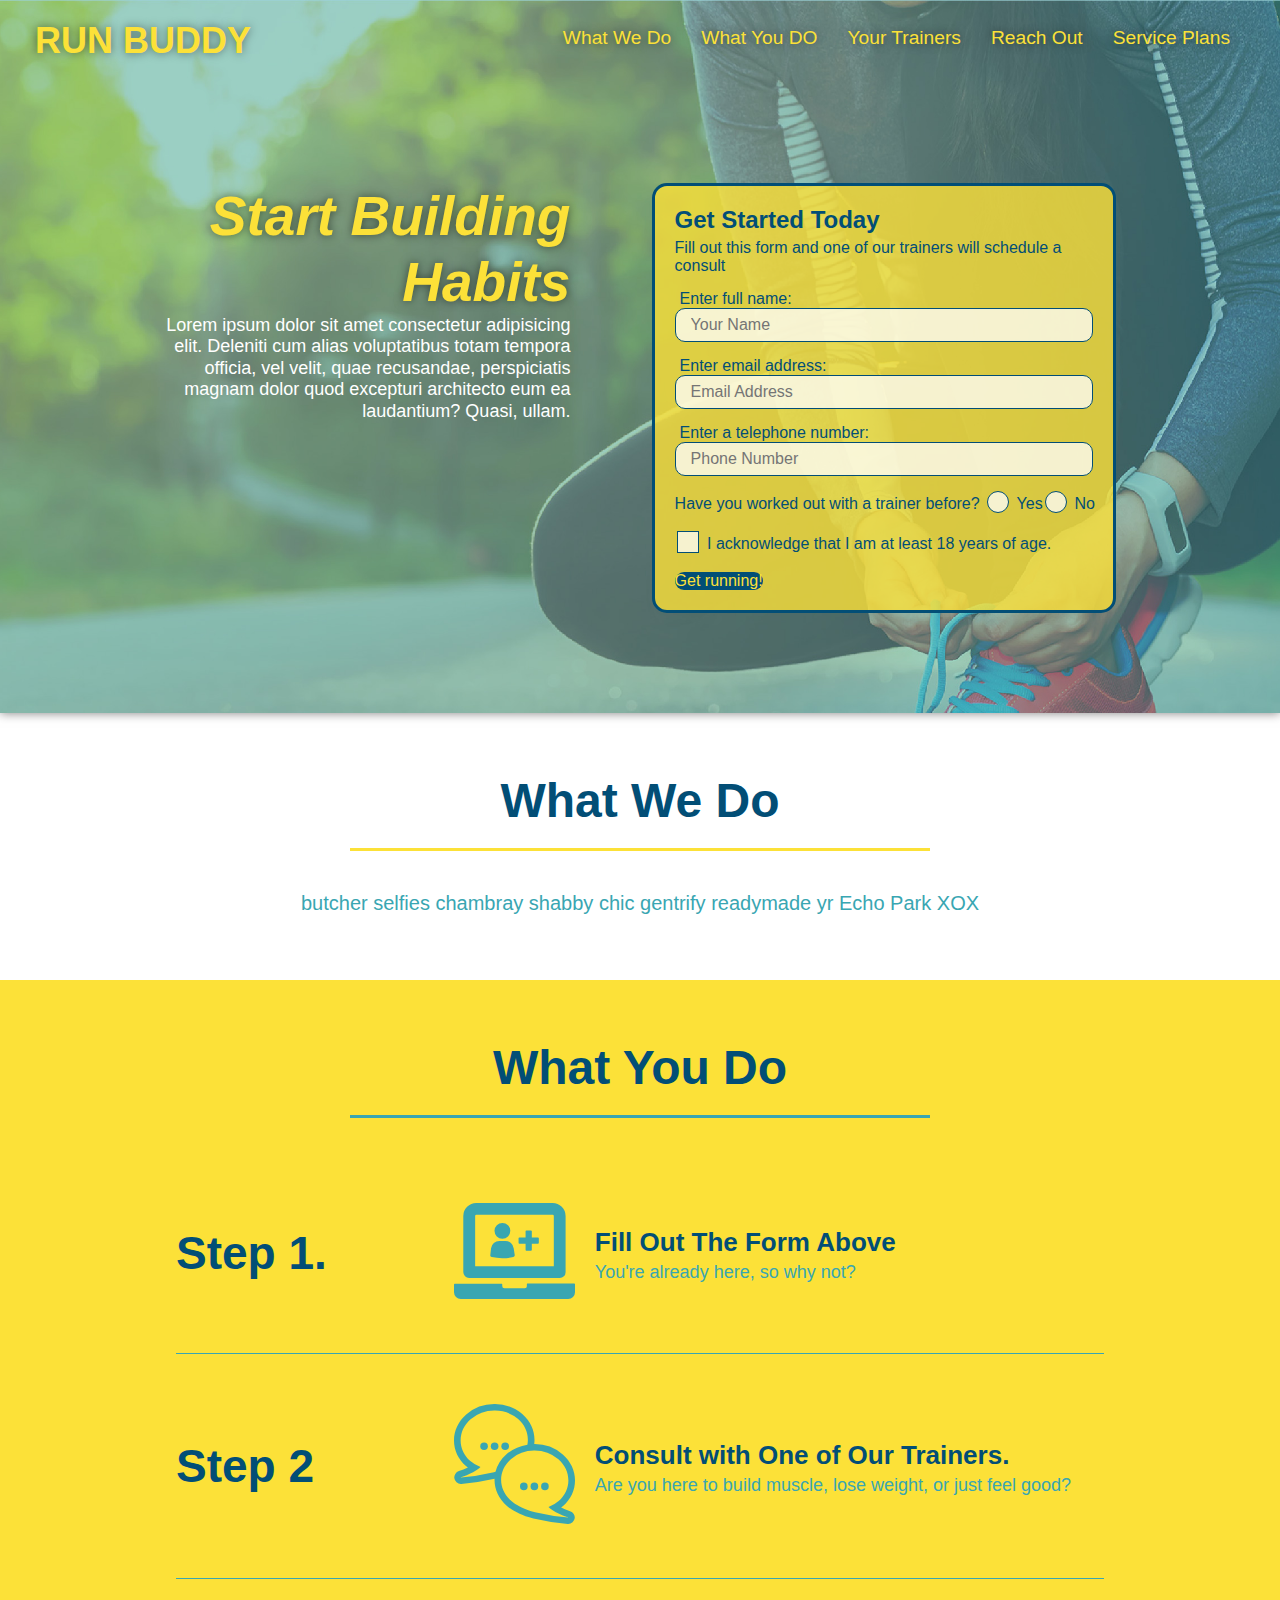
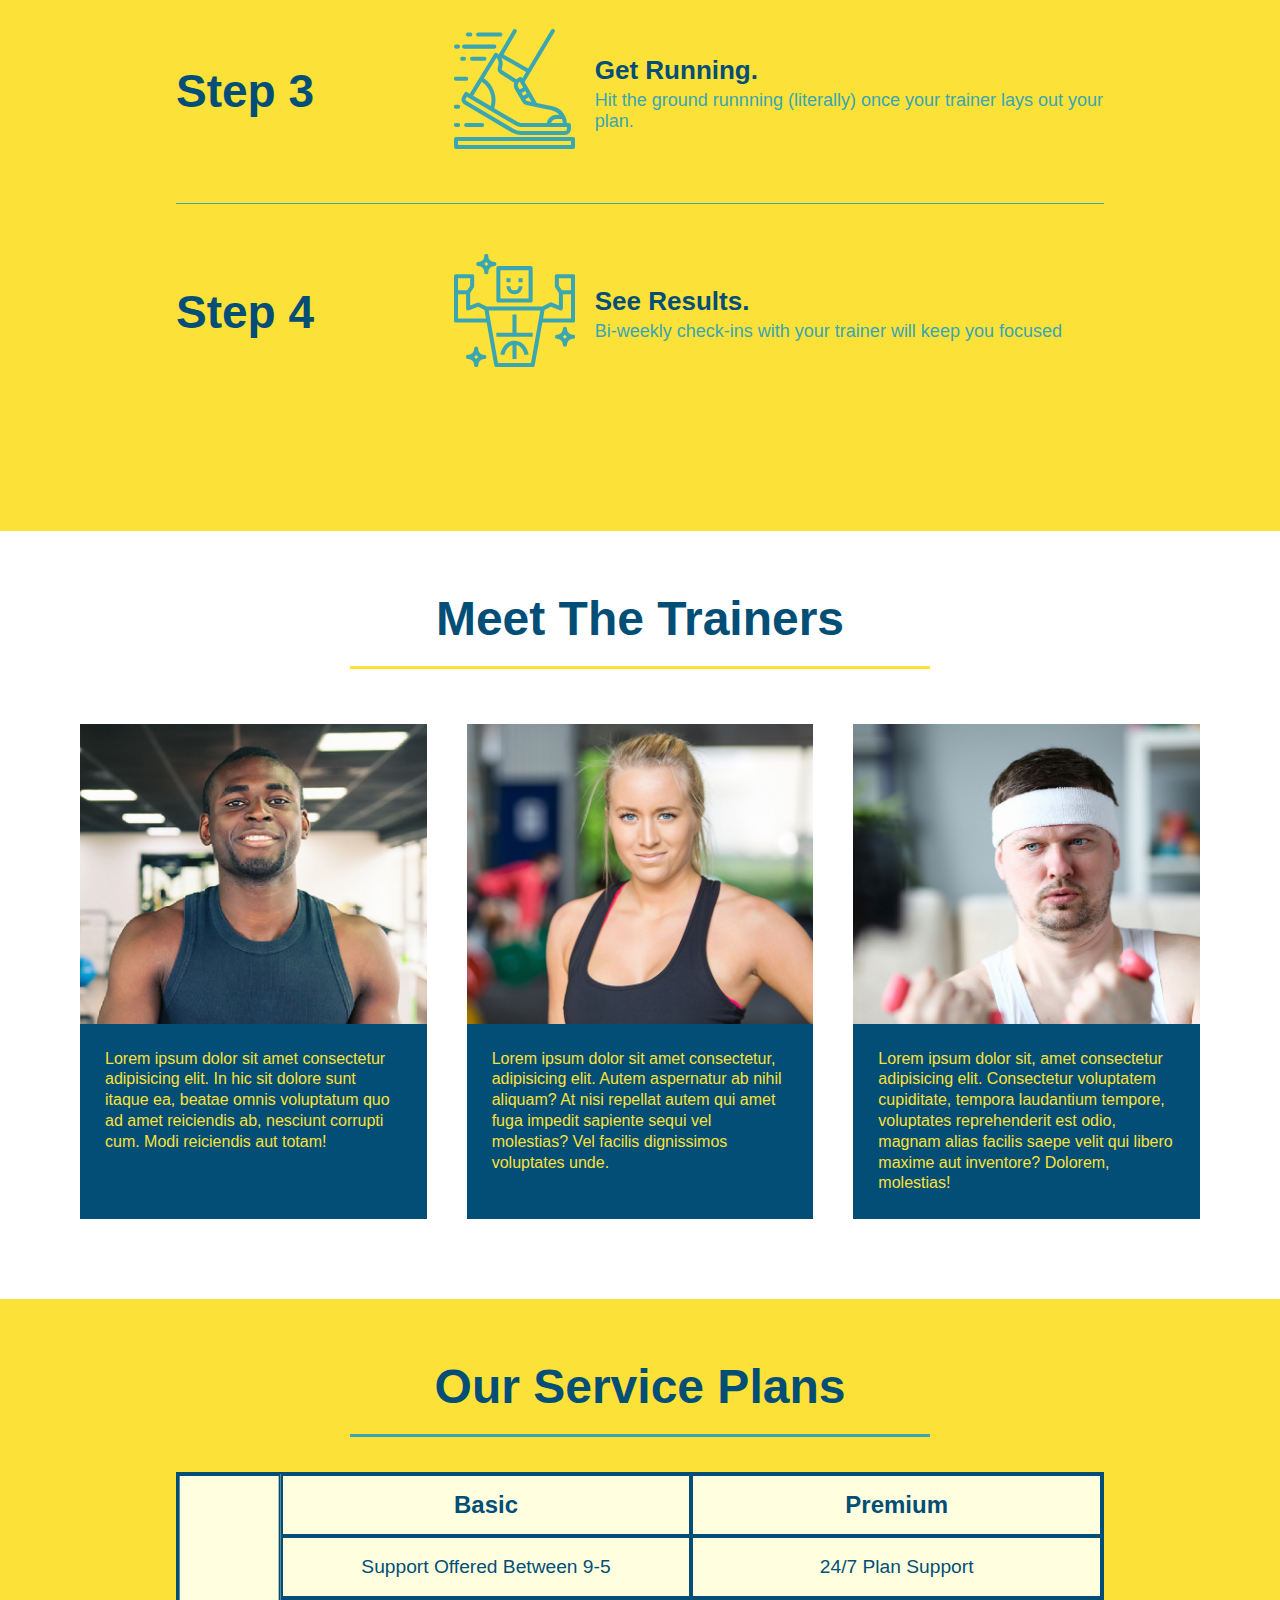
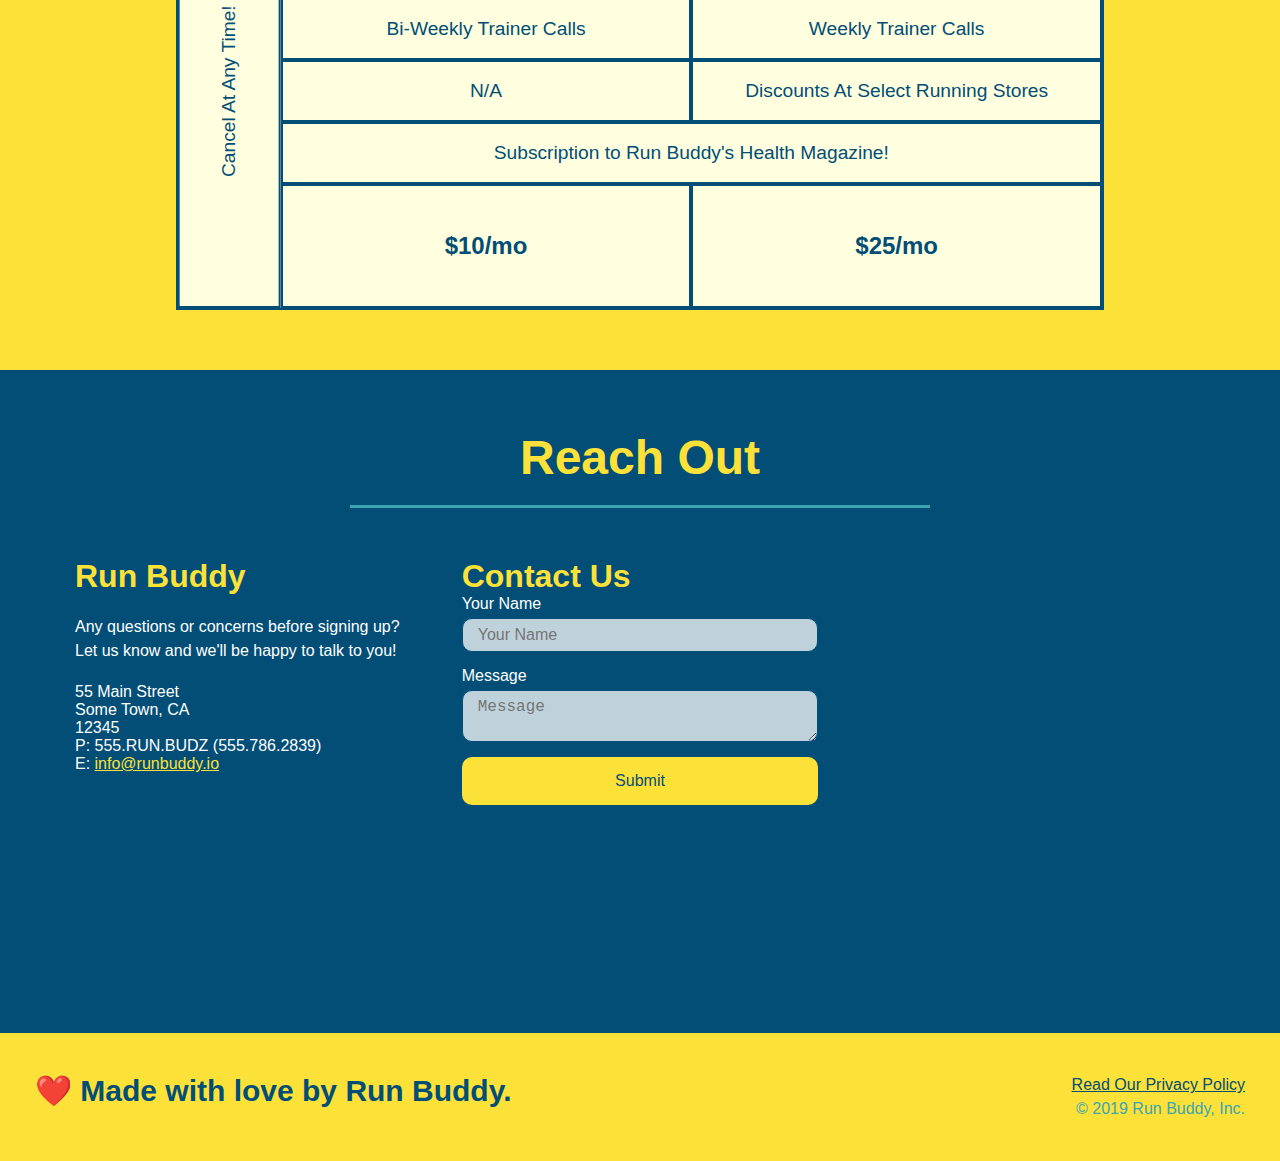
<file: index.html>
<!DOCTYPE html>
<html lang="en">
  <head>

    <meta name="viewport" content="width=device-width, initial-scale=1.0" />
    
    <link rel="stylesheet" href="./assets/css/style.css"/>
    
    <meta charset="UTF-8" />
    
    <title>Run Buddy</title>
  
  </head>
  
  <body>

<!--navigation-->

<header>
    
  <h1>
     
    <a href="./index.html">RUN BUDDY</a>
    
  </h1>

<nav>

<!--Unordered list element-->
  <ul>
  
    <!--List item element-->
  
  <li>
    <!--Anchor element-->
    <a href="#what-we-do">What We Do</a>
  </li>
  
  <li>
    <a href="#what-you-do">What You DO</a>
  </li>

  <li>
    <a href="#your-trainers">Your Trainers</a>
  </li>

  <li>
    <a href="#reach-out">Reach Out</a>
  </li>

  <li>
    <a href="#service-plans">Service Plans</a>
  </li>

  </ul>
  
</nav>

</header>

<!--hero/jumbotron-->
<section class="hero">

  <div class="hero-cta">
    <h2>Start Building Habits</h2>
    <p>
      Lorem ipsum dolor sit amet consectetur adipisicing elit. Deleniti cum alias voluptatibus totam tempora officia, vel velit, quae recusandae, perspiciatis magnam dolor quod excepturi architecto eum ea laudantium? Quasi, ullam.
    </p>
  </div>

    <div class="hero-form">
      <h3>Get Started Today</h3>
      <p>Fill out this form and one of our trainers will schedule a consult</p>
    
      <!--Add form element-->
    <form>
      <label for="name">Enter full name:</label>
      <input type="text" placeholder="Your Name" name="name" id="name" class="form-input">
      <label for="email">Enter email address:</label>
      <input type="email" placeholder="Email Address" name="email" id="email" class="form-input">
      <label for="phone">Enter a telephone number:</label>
      <input type="tel" placeholder="Phone Number" name="phone" id="phone" class="form-input">
      
   <p>
     Have you worked out with a trainer before?
     <span class="radio-wrapper">
      <input type="radio" name="trainer-confirm" id="trainer-yes" />
      <label for="trainer-yes">Yes</label>
    </span>
    <span class="radio-wrapper">
      <input type="radio" name="trainer-confirm" id="trainer-no" />
      <label for="trainer-no">No</label>
    </span>
  </p>
  <p>
    <span class="checkbox-wrapper">
      <input type="checkbox" name="age-confirm" id="checkbox" />
      <label for="checkbox">I acknowledge that I am at least 18 years of age.</label>
    </span>
   </p>

      <button type="submit">
        Get running!
      </button>
    </form>
    </div>
</section>
<!--end hero-->


<!--"what we do" section-->
<section id="what-we-do" class="intro">
  <div class="flex-row">
  <h2 class="section-title primary-border">What We Do</h2>
  </div>
  <div class="flex-row">
  <p>
    butcher selfies chambray shabby chic gentrify readymade yr Echo Park XOX
  </p>
  </div>
</section>

<!--"what you do" section-->
<section id="what-you-do" class= "steps">
  <div class="flex-row">
  <h2 class="section-title secondary-border">What You Do</h2>
  </div>
  
  <div class="step">
    <h3>Step 1.</h3>
    <div class="step-info">
      <div class="step-img">
        <img src="./assets/images/step-1.svg" alt="" />
      </div>
      <div class="step-text">
        <h4>Fill Out The Form Above</h4>
        <p>You're already here, so why not?</p>
      </div>
    </div>
  </div>

  <div class="step">
    <h3>Step 2</h3>
    <div class="step-info">
      <div class="step-img"> 
        <img src="./assets/images/step-2.svg" alt=""/>
      </div>
      <div class="step-text">
        <h4>Consult with One of Our Trainers.</h4>
        <p>Are you here to build muscle, lose weight, or just feel good?</p>
      </div>
    </div>
  </div>

  <div class="step">
    <h3>Step 3</h3>
    <div class="step-info">
      <div class="step-img">
        <img src="./assets/images/step-3.svg" alt=""/>
      </div>
      <div class="step-text">
        <h4>Get Running.</h4>
        <p>Hit the ground runnning (literally) once your trainer lays out your plan.</p>
      </div>
    </div>
  </div>

  <div class="step">
    <h3>Step 4</h3>
    <div class="step-info">
      <div class="step-img">
        <img src="./assets/images/step-4.svg" alt="" />
      </div>
      <div class="step-text">
        <h4>See Results.</h4>
        <p>Bi-weekly check-ins with your trainer will keep you focused</p>
      </div>
    </div>
  </div>
</section>

<!--"meet the trainers" section-->
<section id="your-trainers">
  <div class="flex-row">
  <h2 class="section-title primary-border">
    Meet The Trainers</h2>
  </div>  

<div class="trainers">
<article class="trainer">
    <div class="trainer-img trainer-1">
      <div>
        <h3>Arron Stephens</h3>
        <h4>Speed / Strength</h4>
      </div>
    </div>
    <div class="trainer-bio">
      <h3 class="trainer-name">Arron Stephens</h3>
      <h4 class="trainer-role">Speed/Strength</h4>
      <p>
        Lorem ipsum dolor sit amet consectetur adipisicing elit. In hic sit dolore sunt itaque ea, beatae omnis voluptatum quo ad amet reiciendis ab, nesciunt corrupti cum. Modi reiciendis aut totam!
      </p>
    </div>
  </article>

<!--second trainer bio-->
<article class="trainer">
    <div class="trainer-img trainer-2">
      <div>
        <h3>Joanna Gill</h3>
        <h4>Endurance</h4>
      </div>
    </div>
    <div class="trainer-bio">
      <h3 class="trainer-name">Joanna Gill</h3>
      <h4 class="trainer-role">Endurance</h4>
     <p>
      Lorem ipsum dolor sit amet consectetur, adipisicing elit. Autem aspernatur ab nihil aliquam? At nisi repellat autem qui amet fuga impedit sapiente sequi vel molestias? Vel facilis dignissimos voluptates unde.
     </p>
    </div> 
  </article>

<article class="trainer">
    <div class="trainer-img trainer-3">
      <div>
        <h3>Harry "The Headband" Smith</h3>
        <h4>Strength</h4>
      </div>
    </div>
  <div class="trainer-bio">
    <h3 class="trainer-name">Harry "The Headband" Smith</h3>
    <h4 class="trainer-role">Strength</h4>
   <p>
    Lorem ipsum dolor sit, amet consectetur adipisicing elit. Consectetur voluptatem cupiditate, tempora laudantium tempore, voluptates reprehenderit est odio, magnam alias facilis saepe velit qui libero maxime aut inventore? Dolorem, molestias!
   </p>
  </div>
</article>
</div>

</section>

<section id="service-plans" class="services">

<h2 class="section-title secondary-border">
  Our Service Plans
</h2>

<div class="service-grid-wrapper">
    
  <div class="service-grid-container">

    <!--Headers-->
    <div class="service-grid-item grid-head basic">
      Basic
    </div>

    <div class="service-grid-item grid-head premium">
      Premium
    </div>

    <div class="service-grid-item basic">
      Support Offered Between 9-5
    </div>

    <div class="service-grid-item premium">
      24/7 Plan Support
    </div>

    <div class="service-grid-item basic">
      Bi-Weekly Trainer Calls
    </div>

    <div class="service-grid-item premium">
      Weekly Trainer Calls
    </div>

    <div class="service-grid-item basic">
      N/A
    </div>

    <div class="service-grid-item premium">
      Discounts At Select Running Stores
    </div>

    <div class="service-grid-item both">
      Subscription to Run Buddy's Health Magazine!
    </div>

    <div class="service-grid-item grid-price basic">
      $10/mo
    </div>

    <div class="service-grid-item grid-price premium">
      $25/mo
    </div>

    <div class="service-grid-item cancel">
      Cancel At Any Time!
    </div>

  </div> <!-- div service-grid-container -->
</div> <!-- div service-grid-wrapper -->

</section>

<!--"reach out" section-->
<section id="reach-out" class="contact">
  <div class="flex-row">
  <h2 class="section-title secondary-border">Reach Out</h2>
  </div>
  
<div class="contact-info">
    <div>
      <h3>Run Buddy</h3>
      <p>
        Any questions or concerns before signing up?
        <br/>
        Let us know and we'll be happy to talk to you!
      </p>
      
      <adress>
        55 Main Street<br/>
        Some Town, CA<br/>
        12345<br/>
        P: 555.RUN.BUDZ (555.786.2839)<br/>
        E: <a href="mailto:info@runbuddy.io">info@runbuddy.io</a>
      
      </adress>
    
    </div>

    <div class="contact-form">
      <h3>Contact Us</h3>
      <form>
        <label for="contact-name">Your Name</label>
        <input type="text" id="contact-name" placeholder="Your Name"

        <label for="contact-message">Message</label>
        <textarea id="contact-message" placeholder="Message"></textarea>

        <button type="submit">Submit</button>
      </form>
    </div>

   
    <iframe src="https://www.google.com/maps/embed?pb=!1m18!1m12!1m3!1d3042.2863650415197!2d-75.94435078474561!3d40.31380167937722!2m3!1f0!2f0!3f0!3m2!1i1024!2i768!4f13.1!3m3!1m2!1s0x89c670e3df9feb0d%3A0x65d1ab85890e582!2s947%20Fern%20Ave%2C%20Reading%2C%20PA%2019607!5e0!3m2!1sen!2sus!4v1603133258221!5m2!1sen!2sus" 
    width="400" 
    height="400" 
    frameborder="0" 
    style="border:0;" 
    allowfullscreen
    >
    </iframe>

</div>

  </section>

<!--footer-->
<footer>

  <h2>❤️ Made with love by Run Buddy.</h2>

  <div>
    <a href="./privacy-policy.html#privacy-policy"> Read Our Privacy Policy</a><br />
    &copy; 2019 Run Buddy, Inc.
  </div>

</footer>

  </body>
</html>
</file>
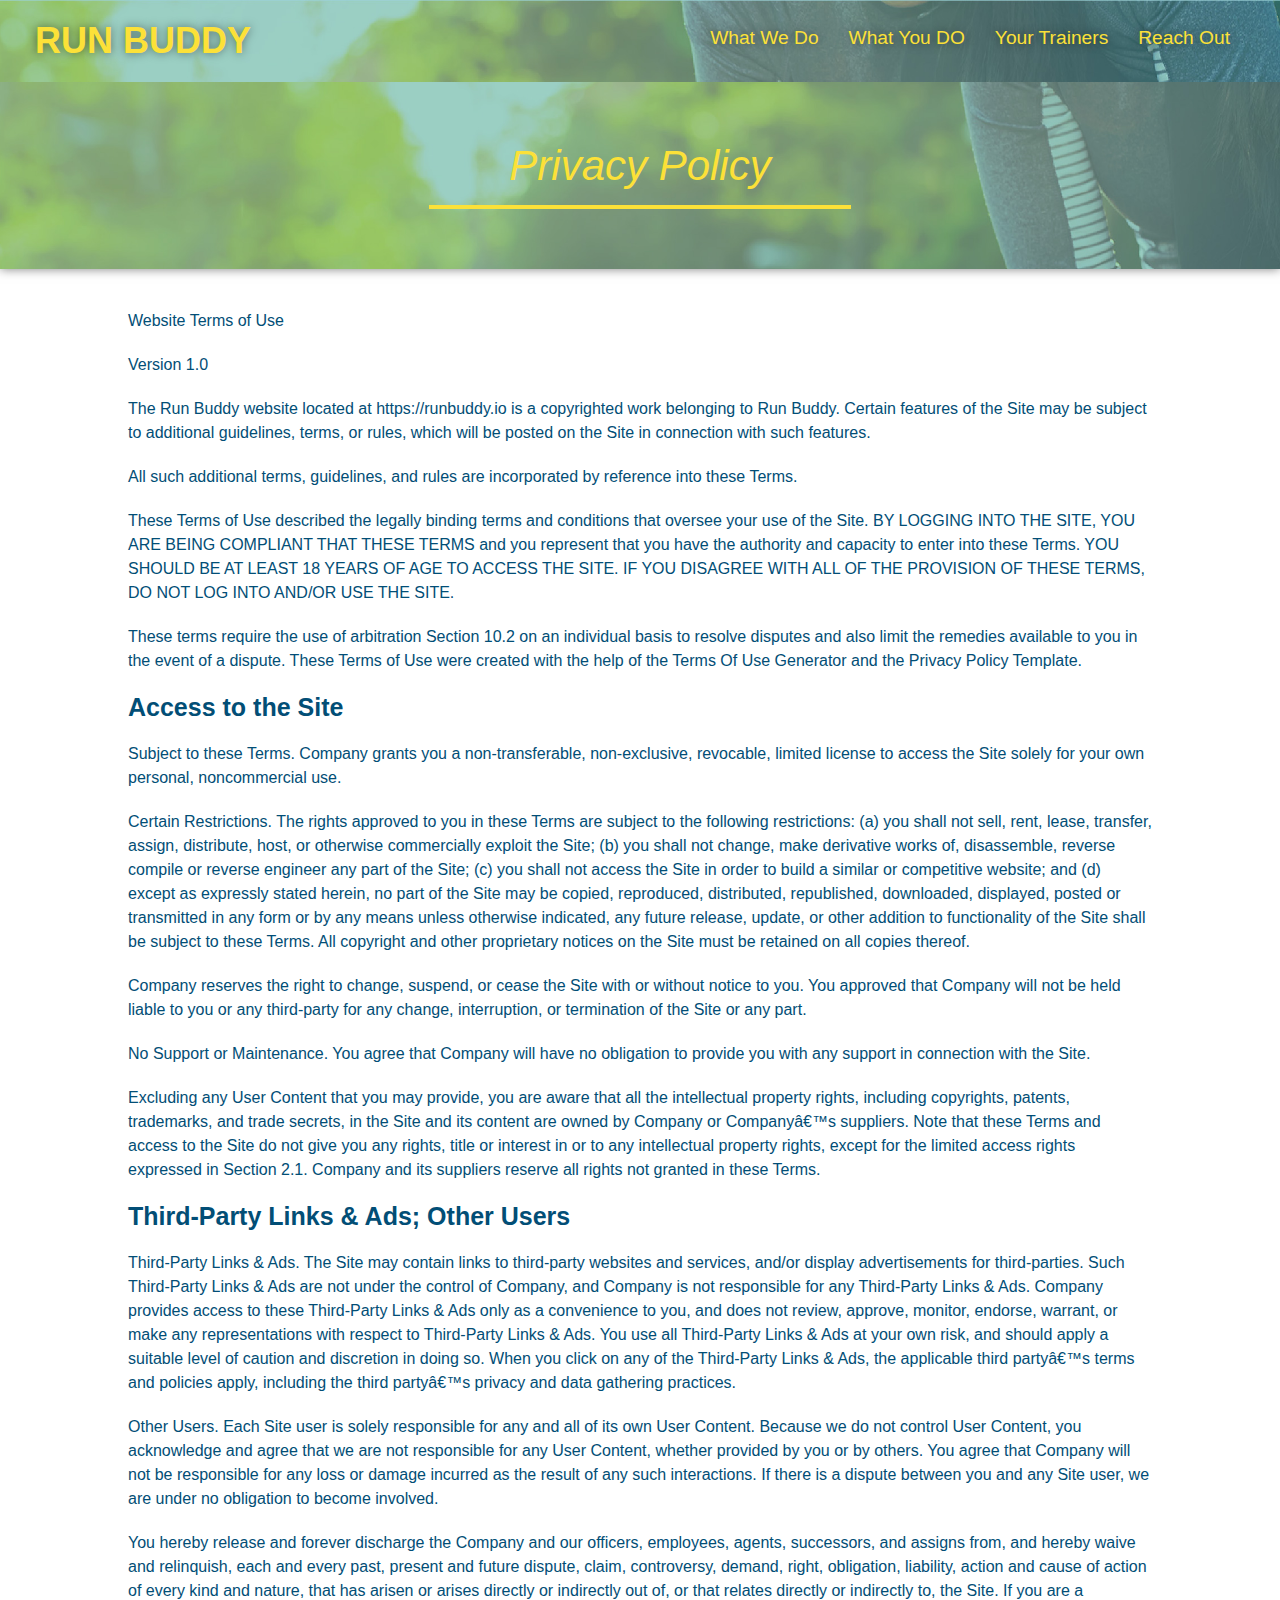
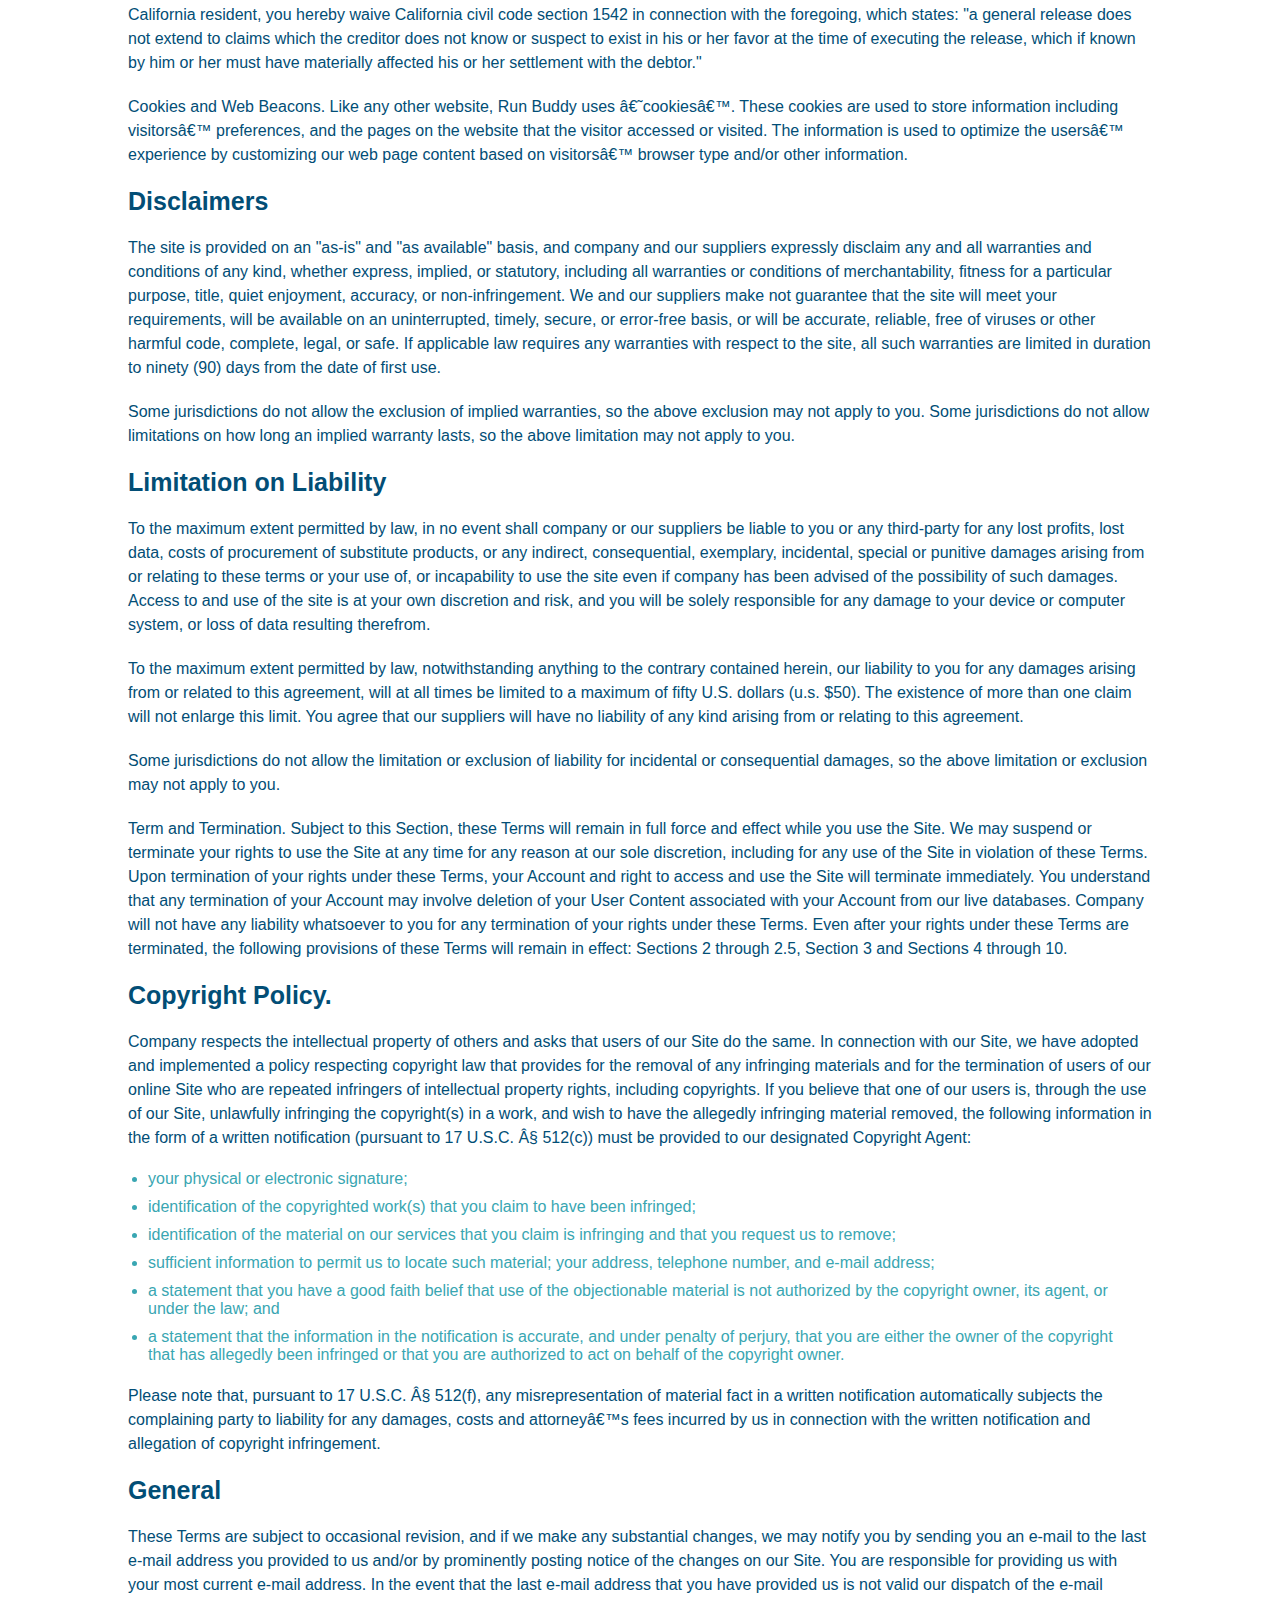
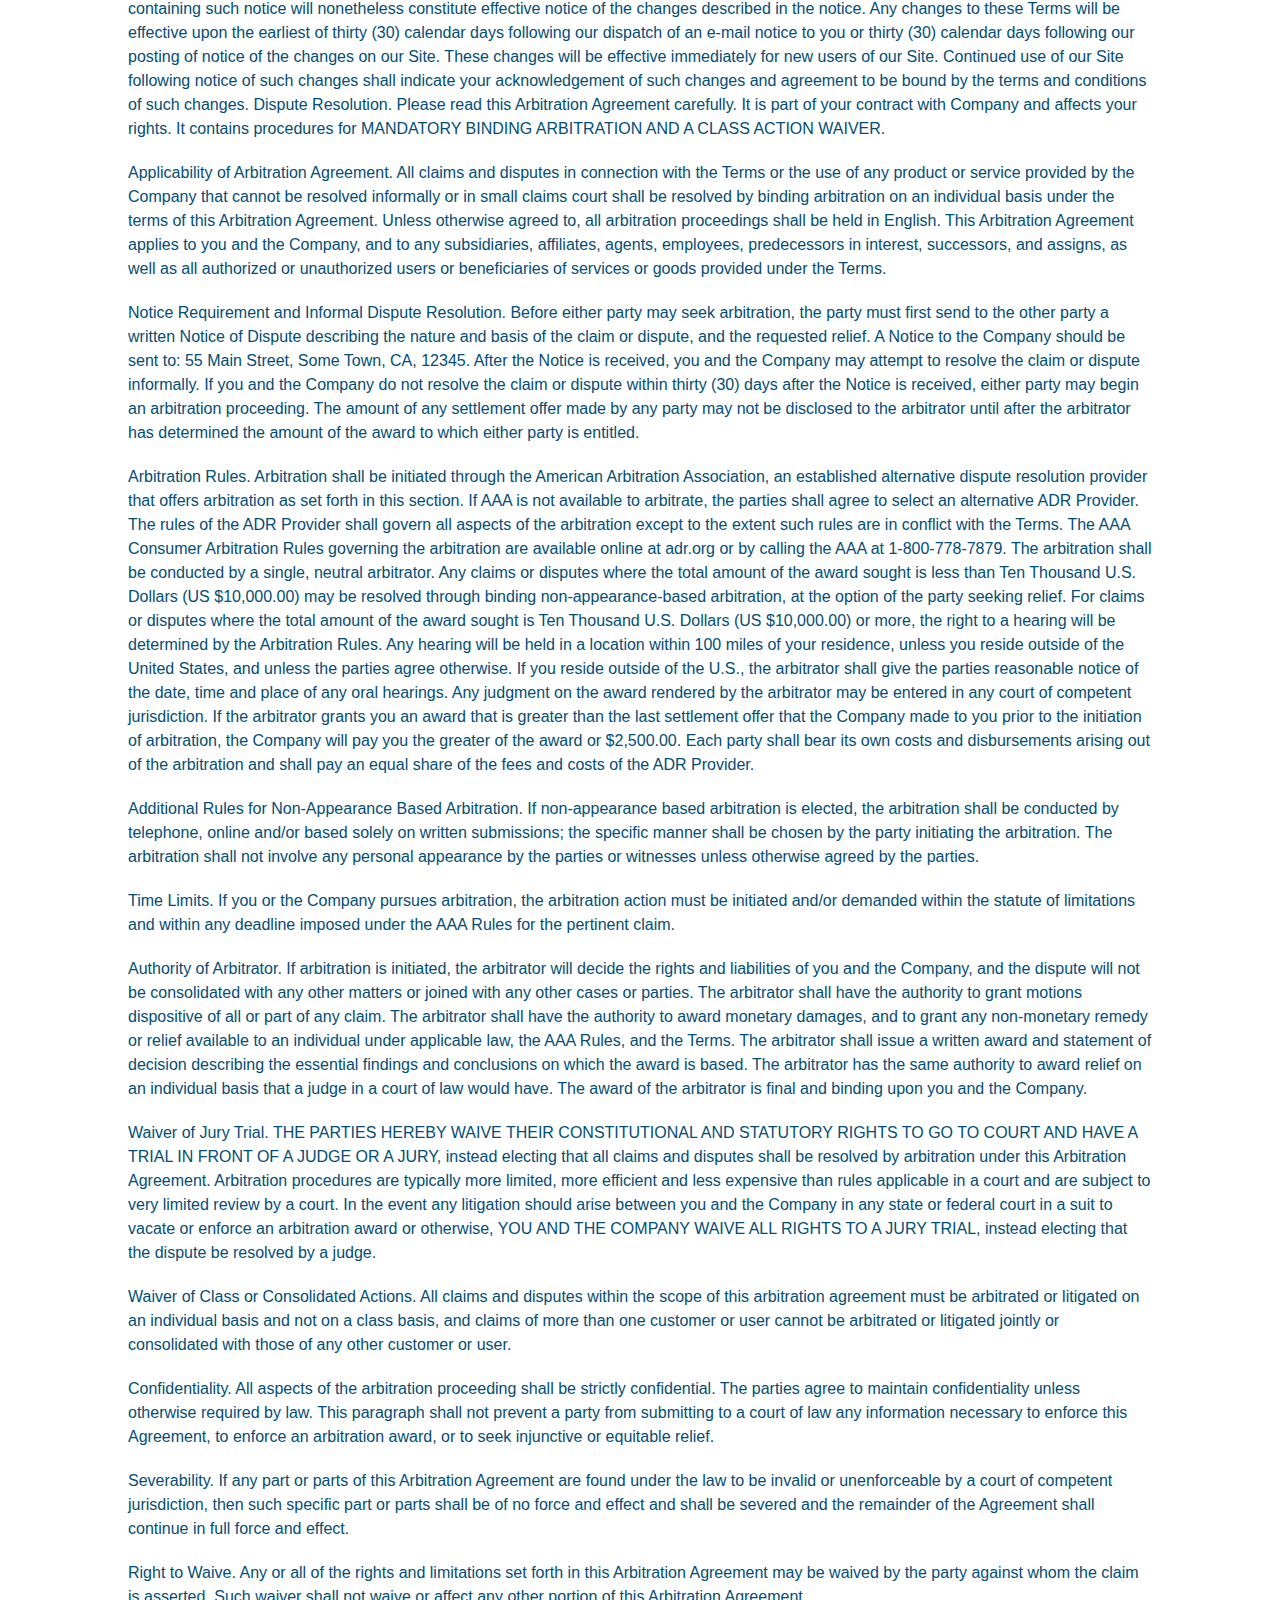
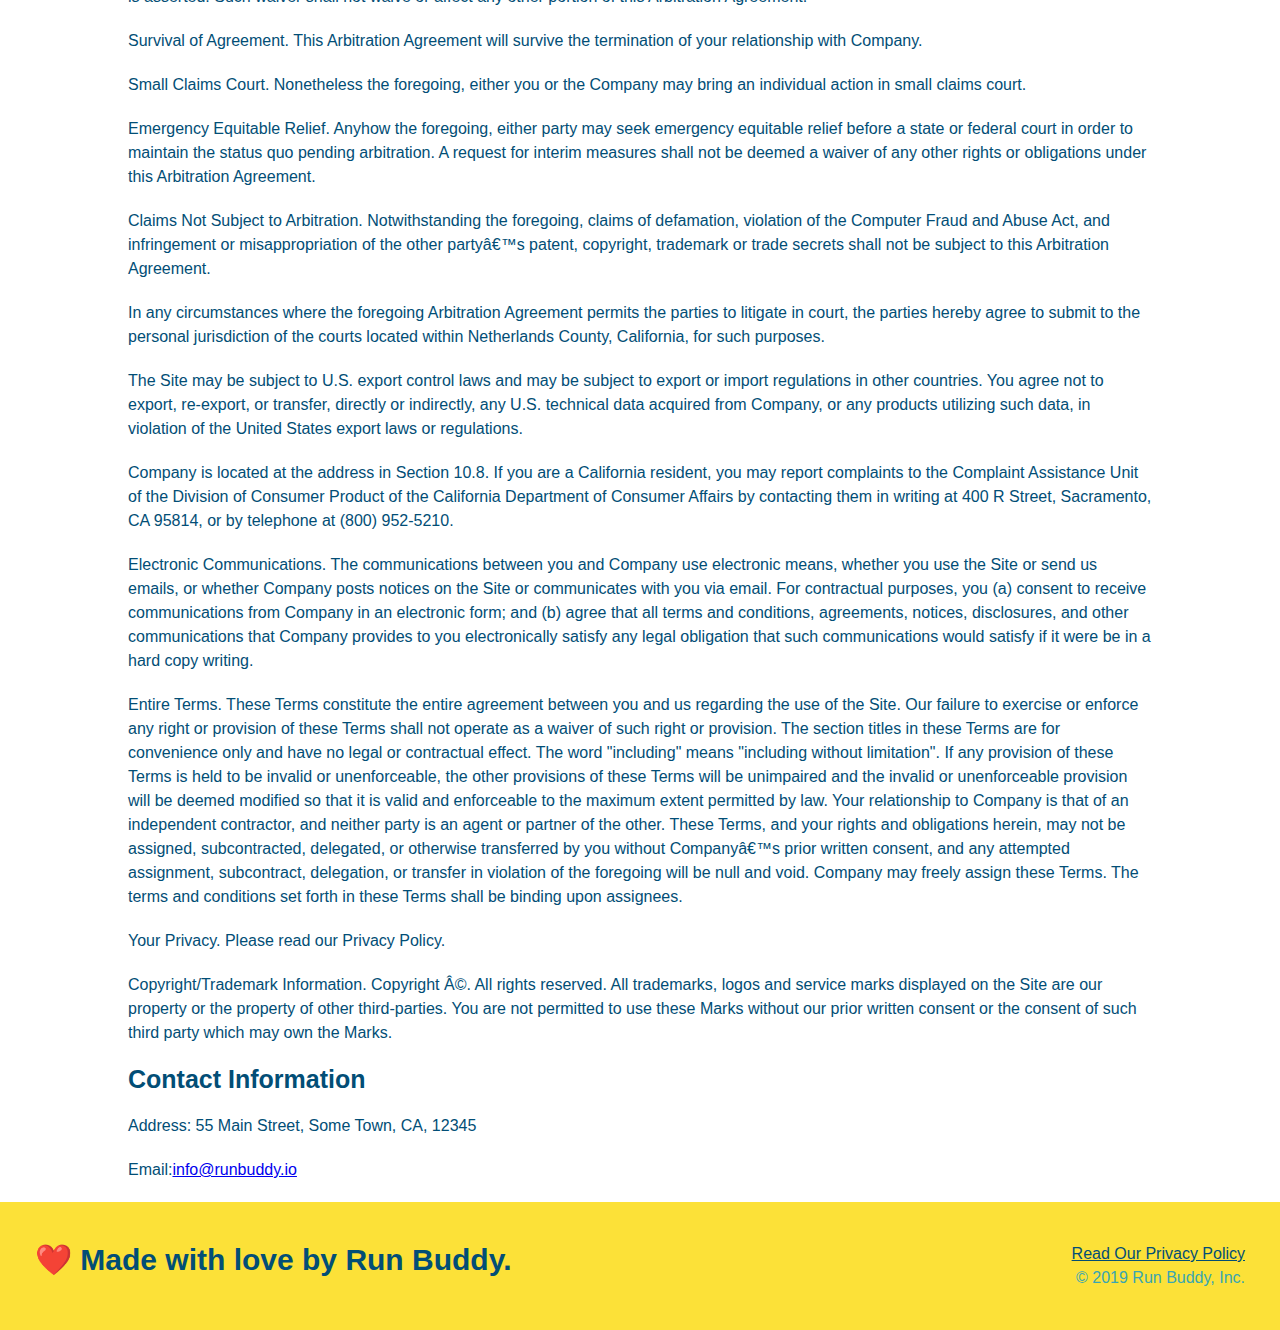
<file: privacy-policy.html>
<!DOCTYPE html>
<html lang="en">
    <head>

        <meta name="viewport" content="width=device-width, initial-scale=1.0" />
       
        <link rel="stylesheet" href="./assets/css/style.css"/>
       
        <link rel="stylesheet" href="./assets/css/secondary-styles.css"/>
       
        <meta charset="UTF-8">
       
        <title>Privacy Policy-Run Buddy</title>
    
    </head>
    
    <body>

<header>
    <h1>
     
        <a href="./index.html">RUN BUDDY</a>
        
      </h1>
    
      <nav>
    
    <!--Unordered list element-->
      <ul>
      
        <!--List item element-->
      
      <li>
        <!--Anchor element-->
        <a href="./index.html#what-we-do">What We Do</a>
      </li>
      
      <li>
        <a href="./index.html#what-you-do">What You DO</a>
      </li>
    
      <li>
        <a href="./index.html#your-trainers">Your Trainers</a>
      </li>
    
      <li>
        <a href="./index.html#reach-out">Reach Out</a>
      </li>
    
      </ul>
    
    </nav>
</header>

<section class="hero">
    <h2 class="page-title">
      Privacy Policy
    </h2>
</section>

<article class="secondary-content">
    <p>
        Website Terms of Use
      </p>

      <p>
        Version 1.0
      </p>

      <p>
        The Run Buddy website located at https://runbuddy.io is a copyrighted work belonging to Run Buddy. Certain
        features of the Site may be subject to additional guidelines, terms, or rules, which will be posted on the Site
        in connection with such features.
      </p>

      <p>
        All such additional terms, guidelines, and rules are incorporated by reference into these Terms.
      </p>

      <p>
        These Terms of Use described the legally binding terms and conditions that oversee your use of the Site. BY
        LOGGING INTO THE SITE, YOU ARE BEING COMPLIANT THAT THESE TERMS and you represent that you have the authority
        and capacity to enter into these Terms. YOU SHOULD BE AT LEAST 18 YEARS OF AGE TO ACCESS THE SITE. IF YOU
        DISAGREE WITH ALL OF THE PROVISION OF THESE TERMS, DO NOT LOG INTO AND/OR USE THE SITE.
      </p>

      <p>
        These terms require the use of arbitration Section 10.2 on an individual basis to resolve disputes and also
        limit the remedies available to you in the event of a dispute. These Terms of Use were created with the help of
        the Terms Of Use Generator and the Privacy Policy Template.
      </p>

      <h3>
        Access to the Site
      </h3>

      <p>
        Subject to these Terms. Company grants you a non-transferable, non-exclusive, revocable, limited license to
        access the Site solely for your own personal, noncommercial use.
      </p>

      <p>
        Certain Restrictions. The rights approved to you in these Terms are subject to the following restrictions: (a)
        you shall not sell, rent, lease, transfer, assign, distribute, host, or otherwise commercially exploit the Site;
        (b) you shall not change, make derivative works of, disassemble, reverse compile or reverse engineer any part of
        the Site; (c) you shall not access the Site in order to build a similar or competitive website; and (d) except
        as expressly stated herein, no part of the Site may be copied, reproduced, distributed, republished, downloaded,
        displayed, posted or transmitted in any form or by any means unless otherwise indicated, any future release,
        update, or other addition to functionality of the Site shall be subject to these Terms. All copyright and other
        proprietary notices on the Site must be retained on all copies thereof.
      </p>

      <p>
        Company reserves the right to change, suspend, or cease the Site with or without notice to you. You approved
        that Company will not be held liable to you or any third-party for any change, interruption, or termination of
        the Site or any part.
      </p>

      <p>
        No Support or Maintenance. You agree that Company will have no obligation to provide you with any support in
        connection with the Site.
      </p>

      <p>
        Excluding any User Content that you may provide, you are aware that all the intellectual property rights,
        including copyrights, patents, trademarks, and trade secrets, in the Site and its content are owned by Company
        or Companyâ€™s suppliers. Note that these Terms and access to the Site do not give you any rights, title or
        interest in or to any intellectual property rights, except for the limited access rights expressed in Section
        2.1. Company and its suppliers reserve all rights not granted in these Terms.
      </p>

      <h3>
        Third-Party Links & Ads; Other Users
      </h3>

      <p>
        Third-Party Links & Ads. The Site may contain links to third-party websites and services, and/or display
        advertisements for third-parties. Such Third-Party Links & Ads are not under the control of Company, and Company
        is not responsible for any Third-Party Links & Ads. Company provides access to these Third-Party Links & Ads
        only as a convenience to you, and does not review, approve, monitor, endorse, warrant, or make any
        representations with respect to Third-Party Links & Ads. You use all Third-Party Links & Ads at your own risk,
        and should apply a suitable level of caution and discretion in doing so. When you click on any of the
        Third-Party Links & Ads, the applicable third partyâ€™s terms and policies apply, including the third partyâ€™s
        privacy and data gathering practices.
      </p>

      <p>
        Other Users. Each Site user is solely responsible for any and all of its own User Content. Because we do not
        control User Content, you acknowledge and agree that we are not responsible for any User Content, whether
        provided by you or by others. You agree that Company will not be responsible for any loss or damage incurred as
        the result of any such interactions. If there is a dispute between you and any Site user, we are under no
        obligation to become involved.
      </p>

      <p>
        You hereby release and forever discharge the Company and our officers, employees, agents, successors, and
        assigns from, and hereby waive and relinquish, each and every past, present and future dispute, claim,
        controversy, demand, right, obligation, liability, action and cause of action of every kind and nature, that has
        arisen or arises directly or indirectly out of, or that relates directly or indirectly to, the Site. If you are
        a California resident, you hereby waive California civil code section 1542 in connection with the foregoing,
        which states: "a general release does not extend to claims which the creditor does not know or suspect to exist
        in his or her favor at the time of executing the release, which if known by him or her must have materially
        affected his or her settlement with the debtor."
      </p>

      <p>
        Cookies and Web Beacons. Like any other website, Run Buddy uses â€˜cookiesâ€™. These cookies are used to store
        information including visitorsâ€™ preferences, and the pages on the website that the visitor accessed or visited.
        The information is used to optimize the usersâ€™ experience by customizing our web page content based on visitorsâ€™
        browser type and/or other information.
      </p>

      <h3>
        Disclaimers
      </h3>

      <p>
        The site is provided on an "as-is" and "as available" basis, and company and our suppliers expressly disclaim
        any and all warranties and conditions of any kind, whether express, implied, or statutory, including all
        warranties or conditions of merchantability, fitness for a particular purpose, title, quiet enjoyment, accuracy,
        or non-infringement. We and our suppliers make not guarantee that the site will meet your requirements, will be
        available on an uninterrupted, timely, secure, or error-free basis, or will be accurate, reliable, free of
        viruses or other harmful code, complete, legal, or safe. If applicable law requires any warranties with respect
        to the site, all such warranties are limited in duration to ninety (90) days from the date of first use.
      </p>

      <p>
        Some jurisdictions do not allow the exclusion of implied warranties, so the above exclusion may not apply to
        you. Some jurisdictions do not allow limitations on how long an implied warranty lasts, so the above limitation
        may not apply to you.
      </p>

      <h3>
        Limitation on Liability
      </h3>

      <p>
        To the maximum extent permitted by law, in no event shall company or our suppliers be liable to you or any
        third-party for any lost profits, lost data, costs of procurement of substitute products, or any indirect,
        consequential, exemplary, incidental, special or punitive damages arising from or relating to these terms or
        your use of, or incapability to use the site even if company has been advised of the possibility of such
        damages. Access to and use of the site is at your own discretion and risk, and you will be solely responsible
        for any damage to your device or computer system, or loss of data resulting therefrom.
      </p>

      <p>
        To the maximum extent permitted by law, notwithstanding anything to the contrary contained herein, our liability
        to you for any damages arising from or related to this agreement, will at all times be limited to a maximum of
        fifty U.S. dollars (u.s. $50). The existence of more than one claim will not enlarge this limit. You agree that
        our suppliers will have no liability of any kind arising from or relating to this agreement.
      </p>

      <p>
        Some jurisdictions do not allow the limitation or exclusion of liability for incidental or consequential
        damages, so the above limitation or exclusion may not apply to you.
      </p>

      <p>
        Term and Termination. Subject to this Section, these Terms will remain in full force and effect while you use
        the Site. We may suspend or terminate your rights to use the Site at any time for any reason at our sole
        discretion, including for any use of the Site in violation of these Terms. Upon termination of your rights under
        these Terms, your Account and right to access and use the Site will terminate immediately. You understand that
        any termination of your Account may involve deletion of your User Content associated with your Account from our
        live databases. Company will not have any liability whatsoever to you for any termination of your rights under
        these Terms. Even after your rights under these Terms are terminated, the following provisions of these Terms
        will remain in effect: Sections 2 through 2.5, Section 3 and Sections 4 through 10.
      </p>

      <h3>
        Copyright Policy.
      </h3>

      <p>
        Company respects the intellectual property of others and asks that users of our Site do the same. In connection
        with our Site, we have adopted and implemented a policy respecting copyright law that provides for the removal
        of any infringing materials and for the termination of users of our online Site who are repeated infringers of
        intellectual property rights, including copyrights. If you believe that one of our users is, through the use of
        our Site, unlawfully infringing the copyright(s) in a work, and wish to have the allegedly infringing material
        removed, the following information in the form of a written notification (pursuant to 17 U.S.C. Â§ 512(c)) must
        be provided to our designated Copyright Agent:
      </p>

      <ul>
        <li>
          your physical or electronic signature;
        </li>
        <li>
          identification of the copyrighted work(s) that you claim to have been infringed;
        </li>
        <li>
          identification of the material on our services that you claim is infringing and that you request us to remove;
        </li>
        <li>
          sufficient information to permit us to locate such material; your address, telephone number, and e-mail
          address;
        </li>
        <li>
          a statement that you have a good faith belief that use of the objectionable material is not authorized by the
          copyright owner, its agent, or under the law; and
        </li>
        <li>
          a statement that the information in the notification is accurate, and under penalty of perjury, that you are
          either the owner of the copyright that has allegedly been infringed or that you are authorized to act on
          behalf of the copyright owner.
        </li>
      </ul>

      <p>
        Please note that, pursuant to 17 U.S.C. Â§ 512(f), any misrepresentation of material fact in a written
        notification automatically subjects the complaining party to liability for any damages, costs and attorneyâ€™s
        fees incurred by us in connection with the written notification and allegation of copyright infringement.
      </p>

      <h3>
        General
      </h3>

      <p>
        These Terms are subject to occasional revision, and if we make any substantial changes, we may notify you by
        sending you an e-mail to the last e-mail address you provided to us and/or by prominently posting notice of the
        changes on our Site. You are responsible for providing us with your most current e-mail address. In the event
        that the last e-mail address that you have provided us is not valid our dispatch of the e-mail containing such
        notice will nonetheless constitute effective notice of the changes described in the notice. Any changes to these
        Terms will be effective upon the earliest of thirty (30) calendar days following our dispatch of an e-mail
        notice to you or thirty (30) calendar days following our posting of notice of the changes on our Site. These
        changes will be effective immediately for new users of our Site. Continued use of our Site following notice of
        such changes shall indicate your acknowledgement of such changes and agreement to be bound by the terms and
        conditions of such changes. Dispute Resolution. Please read this Arbitration Agreement carefully. It is part of
        your contract with Company and affects your rights. It contains procedures for MANDATORY BINDING ARBITRATION AND
        A CLASS ACTION WAIVER.
      </p>

      <p>
        Applicability of Arbitration Agreement. All claims and disputes in connection with the Terms or the use of any
        product or service provided by the Company that cannot be resolved informally or in small claims court shall be
        resolved by binding arbitration on an individual basis under the terms of this Arbitration Agreement. Unless
        otherwise agreed to, all arbitration proceedings shall be held in English. This Arbitration Agreement applies to
        you and the Company, and to any subsidiaries, affiliates, agents, employees, predecessors in interest,
        successors, and assigns, as well as all authorized or unauthorized users or beneficiaries of services or goods
        provided under the Terms.
      </p>

      <p>
        Notice Requirement and Informal Dispute Resolution. Before either party may seek arbitration, the party must
        first send to the other party a written Notice of Dispute describing the nature and basis of the claim or
        dispute, and the requested relief. A Notice to the Company should be sent to: 55 Main Street, Some Town, CA,
        12345. After the Notice is received, you and the Company may attempt to resolve the claim or dispute informally.
        If you and the Company do not resolve the claim or dispute within thirty (30) days after the Notice is received,
        either party may begin an arbitration proceeding. The amount of any settlement offer made by any party may not
        be disclosed to the arbitrator until after the arbitrator has determined the amount of the award to which either
        party is entitled.
      </p>

      <p>
        Arbitration Rules. Arbitration shall be initiated through the American Arbitration Association, an established
        alternative dispute resolution provider that offers arbitration as set forth in this section. If AAA is not
        available to arbitrate, the parties shall agree to select an alternative ADR Provider. The rules of the ADR
        Provider shall govern all aspects of the arbitration except to the extent such rules are in conflict with the
        Terms. The AAA Consumer Arbitration Rules governing the arbitration are available online at adr.org or by
        calling the AAA at 1-800-778-7879. The arbitration shall be conducted by a single, neutral arbitrator. Any
        claims or disputes where the total amount of the award sought is less than Ten Thousand U.S. Dollars (US
        $10,000.00) may be resolved through binding non-appearance-based arbitration, at the option of the party seeking
        relief. For claims or disputes where the total amount of the award sought is Ten Thousand U.S. Dollars (US
        $10,000.00) or more, the right to a hearing will be determined by the Arbitration Rules. Any hearing will be
        held in a location within 100 miles of your residence, unless you reside outside of the United States, and
        unless the parties agree otherwise. If you reside outside of the U.S., the arbitrator shall give the parties
        reasonable notice of the date, time and place of any oral hearings. Any judgment on the award rendered by the
        arbitrator may be entered in any court of competent jurisdiction. If the arbitrator grants you an award that is
        greater than the last settlement offer that the Company made to you prior to the initiation of arbitration, the
        Company will pay you the greater of the award or $2,500.00. Each party shall bear its own costs and
        disbursements arising out of the arbitration and shall pay an equal share of the fees and costs of the ADR
        Provider.
      </p>

      <p>
        Additional Rules for Non-Appearance Based Arbitration. If non-appearance based arbitration is elected, the
        arbitration shall be conducted by telephone, online and/or based solely on written submissions; the specific
        manner shall be chosen by the party initiating the arbitration. The arbitration shall not involve any personal
        appearance by the parties or witnesses unless otherwise agreed by the parties.
      </p>

      <p>
        Time Limits. If you or the Company pursues arbitration, the arbitration action must be initiated and/or demanded
        within the statute of limitations and within any deadline imposed under the AAA Rules for the pertinent claim.
      </p>

      <p>
        Authority of Arbitrator. If arbitration is initiated, the arbitrator will decide the rights and liabilities of
        you and the Company, and the dispute will not be consolidated with any other matters or joined with any other
        cases or parties. The arbitrator shall have the authority to grant motions dispositive of all or part of any
        claim. The arbitrator shall have the authority to award monetary damages, and to grant any non-monetary remedy
        or relief available to an individual under applicable law, the AAA Rules, and the Terms. The arbitrator shall
        issue a written award and statement of decision describing the essential findings and conclusions on which the
        award is based. The arbitrator has the same authority to award relief on an individual basis that a judge in a
        court of law would have. The award of the arbitrator is final and binding upon you and the Company.
      </p>

      <p>
        Waiver of Jury Trial. THE PARTIES HEREBY WAIVE THEIR CONSTITUTIONAL AND STATUTORY RIGHTS TO GO TO COURT AND HAVE
        A TRIAL IN FRONT OF A JUDGE OR A JURY, instead electing that all claims and disputes shall be resolved by
        arbitration under this Arbitration Agreement. Arbitration procedures are typically more limited, more efficient
        and less expensive than rules applicable in a court and are subject to very limited review by a court. In the
        event any litigation should arise between you and the Company in any state or federal court in a suit to vacate
        or enforce an arbitration award or otherwise, YOU AND THE COMPANY WAIVE ALL RIGHTS TO A JURY TRIAL, instead
        electing that the dispute be resolved by a judge.
      </p>

      <p>
        Waiver of Class or Consolidated Actions. All claims and disputes within the scope of this arbitration agreement
        must be arbitrated or litigated on an individual basis and not on a class basis, and claims of more than one
        customer or user cannot be arbitrated or litigated jointly or consolidated with those of any other customer or
        user.
      </p>

      <p>
        Confidentiality. All aspects of the arbitration proceeding shall be strictly confidential. The parties agree to
        maintain confidentiality unless otherwise required by law. This paragraph shall not prevent a party from
        submitting to a court of law any information necessary to enforce this Agreement, to enforce an arbitration
        award, or to seek injunctive or equitable relief.
      </p>

      <p>
        Severability. If any part or parts of this Arbitration Agreement are found under the law to be invalid or
        unenforceable by a court of competent jurisdiction, then such specific part or parts shall be of no force and
        effect and shall be severed and the remainder of the Agreement shall continue in full force and effect.
      </p>

      <p>
        Right to Waive. Any or all of the rights and limitations set forth in this Arbitration Agreement may be waived
        by the party against whom the claim is asserted. Such waiver shall not waive or affect any other portion of this
        Arbitration Agreement.
      </p>

      <p>
        Survival of Agreement. This Arbitration Agreement will survive the termination of your relationship with
        Company.
      </p>

      <p>
        Small Claims Court. Nonetheless the foregoing, either you or the Company may bring an individual action in small
        claims court.
      </p>

      <p>
        Emergency Equitable Relief. Anyhow the foregoing, either party may seek emergency equitable relief before a
        state or federal court in order to maintain the status quo pending arbitration. A request for interim measures
        shall not be deemed a waiver of any other rights or obligations under this Arbitration Agreement.
      </p>

      <p>
        Claims Not Subject to Arbitration. Notwithstanding the foregoing, claims of defamation, violation of the
        Computer Fraud and Abuse Act, and infringement or misappropriation of the other partyâ€™s patent, copyright,
        trademark or trade secrets shall not be subject to this Arbitration Agreement.
      </p>

      <p>
        In any circumstances where the foregoing Arbitration Agreement permits the parties to litigate in court, the
        parties hereby agree to submit to the personal jurisdiction of the courts located within Netherlands County,
        California, for such purposes.
      </p>

      <p>
        The Site may be subject to U.S. export control laws and may be subject to export or import regulations in other
        countries. You agree not to export, re-export, or transfer, directly or indirectly, any U.S. technical data
        acquired from Company, or any products utilizing such data, in violation of the United States export laws or
        regulations.
      </p>

      <p>
        Company is located at the address in Section 10.8. If you are a California resident, you may report complaints
        to the Complaint Assistance Unit of the Division of Consumer Product of the California Department of Consumer
        Affairs by contacting them in writing at 400 R Street, Sacramento, CA 95814, or by telephone at (800) 952-5210.
      </p>

      <p>
        Electronic Communications. The communications between you and Company use electronic means, whether you use the
        Site or send us emails, or whether Company posts notices on the Site or communicates with you via email. For
        contractual purposes, you (a) consent to receive communications from Company in an electronic form; and (b)
        agree that all terms and conditions, agreements, notices, disclosures, and other communications that Company
        provides to you electronically satisfy any legal obligation that such communications would satisfy if it were be
        in a hard copy writing.
      </p>

      <p>
        Entire Terms. These Terms constitute the entire agreement between you and us regarding the use of the Site. Our
        failure to exercise or enforce any right or provision of these Terms shall not operate as a waiver of such right
        or provision. The section titles in these Terms are for convenience only and have no legal or contractual
        effect. The word "including" means "including without limitation". If any provision of these Terms is held to be
        invalid or unenforceable, the other provisions of these Terms will be unimpaired and the invalid or
        unenforceable provision will be deemed modified so that it is valid and enforceable to the maximum extent
        permitted by law. Your relationship to Company is that of an independent contractor, and neither party is an
        agent or partner of the other. These Terms, and your rights and obligations herein, may not be assigned,
        subcontracted, delegated, or otherwise transferred by you without Companyâ€™s prior written consent, and any
        attempted assignment, subcontract, delegation, or transfer in violation of the foregoing will be null and void.
        Company may freely assign these Terms. The terms and conditions set forth in these Terms shall be binding upon
        assignees.
      </p>

      <p>
        Your Privacy. Please read our Privacy Policy.
      </p>

      <p>
        Copyright/Trademark Information. Copyright Â©. All rights reserved. All trademarks, logos and service marks
        displayed on the Site are our property or the property of other third-parties. You are not permitted to use
        these Marks without our prior written consent or the consent of such third party which may own the Marks.
      </p>

      <h3>
        Contact Information
      </h3>

      <p>
        Address: 55 Main Street, Some Town, CA, 12345
      </p>

      <p>
        Email:<a href="mailto:info@runbuddy.io">info@runbuddy.io</a>
      </p>

</article>

<!--footer-->
<footer>

    <h2>❤️ Made with love by Run Buddy.</h2>
  
    <div>
      <a href="#"> Read Our Privacy Policy</a><br />
      &copy; 2019 Run Buddy, Inc.
    </div>
  
</footer>


    </body>
</html>
</file>
<file: assets/css/style.css>
* {
    margin: 0;
    padding: 0;
    box-sizing: border-box;
}

:root {
    --primary-color: #fce138;
    --secondary-color: #024e76;
    --tertiary-color: #39a6b2;
}



body {
    /* more on this crazy alphanumerical value in a minute! */
    color: var(--tertiary-color);
    font-family: Helvectica, Arial, sans-serif;
}

/* apply styles to <header> */

header {
    padding: 20px 35px;
    background-color: var(--tertiary-color);
    display: flex;
    justify-content: space-between;
    flex-wrap: wrap;
    position: -webkit-sticky;
    position: sticky;
    top: 0;
    background-image: url("../images/hero-bg.jpg");
    background-size: cover;
    background-attachment: fixed;
    background-position: 80%;
    z-index: 9999;
}

header h1 {
    font-style: bold;
    font-size: 36px;
    color:var(--primary-color);
    margin: 0;
    text-shadow: 0 0 10px rgba(0, 0, 0, .5);
}

header a {
    text-decoration: none;
    color: var(--primary-color);
}

header nav {
    margin: 7px 0;
}

header nav ul {
    display: flex;
    flex-wrap: flex;
    justify-content: space-between;
    align-items: center;
    list-style: none;
}

header nav ul li a {
    padding: 10px 15px;
    font-weight: lighter;
    font-size: 1.5vw;
    text-shadow: 0 0 10px rgba( 0, 0, 0, .5);
}

header nav ul li a:hover {
    background: var(--primary-color);
    color: var(--secondary-color);
    border-radius: 15px;
    text-shadow: none;
}

footer {
    background: var(--primary-color);
    width: 100%;
    padding: 40px 35px;
    display: flex;
    justify-content: space-between;
    flex-wrap: wrap;
}

footer h2 {
    color: var(--secondary-color);
    font-size: 30px;
    margin: 0;
}

footer div {
    line-height: 1.5;
    text-align: right;
}

footer a {
    color: var(--secondary-color);
}

section {
    padding: 60px;
}

/* Hero Style Start */
.hero {
    background-image: url("../images/hero-bg.jpg");
    background-size: cover;
    background-attachment: fixed;
    background-position: 80%;
    display: flex;
    flex-wrap: wrap;
    justify-content: center;
    align-items: flex-start;
    box-shadow:0 0 10px rgba( 0, 0, 0, .5);
}

.hero-form button {
    color: var(--primary-color);
    background-color: var(--secondary-color);
    border: none;
    padding: 10px 20 px;
    font-size: 16px;
    border-radius: 10px;
}

.hero-form button:hover {
    background-color: var(--tertiary-color);  
}

.hero-cta{
    width: 35%;
    text-align: right;
    margin: 3.5%;
    color: #fff;
    font-size: 18px;
    line-height: 1.2;
}

.hero-cta h2 {
    font-style: italic;
    font-size: 55px;
    color: var(--primary-color);
    text-shadow: 0 0 10px rgba( 0, 0, 0,.5);
}

/* Hero Style End */

.hero-form {
    border: 3px solid var(--secondary-color);
    background-color: rgb(252, 225, 56, .80);
    border-radius: 15px;
    padding: 20px;
    color: var(--secondary-color);
    width: 40%;
    margin: 3.5%;
}

.hero-form h3 {
    font-size: 24px;
    margin: 0;
}

.hero-form p {
    margin: 5px 0 15px 0;
}

.form-input {
    border: 1px solid var(--secondary-color);
    display: block;
    padding: 7px 15px;
    font-size: 16px;
    color: var(--secondary-color);
    width: 100%;
    margin-bottom: 15px;
    border-radius: 10px;
    background-color: rgba(255,255,255, 0.75);
}

.checkbox-wrapper input, .radio-wrapper input {
    opacity: 0;
}

.checkbox-wrapper label, .radio-wrapper label {
    position: relative;
    left: 10px;
    margin: 10px;
    line-height: 1.6;
}

.checkbox-wrapper label::before, .radio-wrapper label::before {
    content: "";
    height: 20px;
    width: 20px;
    background: rgba(255, 255, 255, 0.75);  
    border: 1px solid var(--secondary-color);  
    position: absolute;
    top: -4px;
    left: -30px;
}

.radio-wrapper label::before {
    border-radius: 50%;
}

.radio-wrapper label::after {
    content: "";
    width: 20px;
    height: 20px;
    border-radius: 50%;
    background-image: radial-gradient(circle, var(--tertiary-color), var(--secondary-color));
    position: absolute;
    left: -29px;
    top: -3px;
}
  
.checkbox-wrapper label::after {
    content: "";
    height: 6px;
    width: 14px;
    border-left: 2px solid var(--secondary-color);
    border-bottom: 2px solid var(--secondary-color);
    position: absolute;
    left: -26px;
    top: 1px;
    transform: rotate(-58deg);
}

.checkbox-wrapper input + label::after, 
.radio-wrapper input + label::after {
  content: none;
}

.checkbox-wrapper input:checked + label::after, 
.radio-wrapper input:checked + label::after {
  content: "";
}

.form-input:focus {
    background-color: rgba(255, 255, 255, 1);
    outline: none;
}


.hero-form label {
    margin:0 5px;
}

.section-title {
    font-size: 48px;
    color: var(--secondary-color);
    border-bottom: 3px solid;
    padding-bottom: 20px;
    text-align: center;
    margin: 0 auto 35px auto;
    width: 50%
}

.primary-border {
    border-color: var(--primary-color);
}

.secondary-border {
    border-color: var(--tertiary-color);
}

.intro p {
    line-height: 1.7;
    color: var(--tertiary-color);
    width: 80%;
    font-size: 20px;
    margin: 0 auto;
    text-align: center;
}

.steps {
    background: var(--primary-color);
}

.step {
    margin: 50px auto;
    padding-bottom: 50px;
    width: 80%;
    display: flex;
    flex-wrap: wrap;
    align-items: center;
    justify-content: space-between;
}

.step:not(:last-child) {
    border-bottom: 1px solid var(--tertiary-color);
  }

.step h3 {
    color: var(--secondary-color);
    font-size: 46px;
    flex: 1 30%;
}

.step-info {
    flex: 2 70%;
    display: flex;
    flex-wrap: wrap;
    align-items: center;
}

.step-img {
    flex: 1 12%;
    margin-right: 20px;
}

.step-img img {
    max-width: 100%;
}

.step-text {
    flex: 12;
}

.step-text p {
    color: var(--tertiary-color);
    font-size: 18px;
}

.step-text h4 {
    font-size: 26px;
    line-height: 1.5;
    color: var(--secondary-color);
}

.trainers {
    width: 100%;
    margin: 0 auto;
    display: flex;
    flex-wrap: wrap;
    justify-content: space-around;
  }

.trainer {
    margin: 20px;
    background: var(--secondary-color);
    color: var(--primary-color);
    flex: 1;
}

.trainer-img {
    width: 100%;
    min-height: 300px;
    background-size: cover;
    display: flex;
    padding: 15px;
    align-items: flex-end;
    position: relative;
    overflow: hidden;
}

.trainer-img h3 {
    position: relative;
    z-index: 1;
    font-size: 30px;
    margin-bottom: 5px;
    top: 200px;
    transition: 0.6s;
  }
  
  .trainer-img h4 {
    position: relative;
    z-index: 1;
    font-weight: lighter;
    font-size: 24px;
    top: 200px;
    transition: 0.6s;
  }

.trainer-img::after {
  content: "";
  height: 100%;
  width: 100%;
  background: rgba(252, 225, 56, 0.3);
  position: absolute;
  top: 0;
  left: 0;
  background: linear-gradient(rgba(252, 255, 56, 0.3),rgb(2, 78, 118, 1));
  opacity: 0;
}

.trainer:hover .trainer-img::after {
    opacity: 1;
    transition: all 0.6s;
}

.trainer:hover .trainer-img h3, .trainer:hover .trainer-img h4 {
    top: 0px;
}

.trainer-bio {
    padding: 25px;
    line-height: 1.3;
}

.trainer-bio h3 {
    font-size: 28px;
    display: none;
}
  
.trainer-bio h4 {
    font-weight: lighter;
    font-size: 22px;
    margin-bottom: 15px;
    display: none;
}

.tainer-bio p {
    font-size: 17px;
}

.trainer-1 {
    background-image: url("../images/trainer-1.jpg");
}

.trainer-2 {
    background-image: url("../images/trainer-2.jpg");
}

.trainer-3 {
    background-image: url("../images/trainer-3.jpg");
}

/*REACH OUT STYLES START*/
.contact {
    background: var(--secondary-color);
}

.contact h2 {
    color: var(--primary-color);
}

.contact-info {
    display: flex;
    justify-content: space-between;
    flex-wrap: wrap;
}
.contact-info > * {
    flex: 1;
    margin: 15px;
}

.contact-info iframe {
    height: 400px;
}

.contact-info div {
    color: white;
}

.contact-info h3 {
    color: var(--primary-color);
    font-size: 32px;
}

.contact-info p, .contact-info address {
    margin: 20px 0;
    line-height: 1.5;
    font-size: 16px;
    font-style: normal;
}

.contact-form input, .contact-form textarea {
    border: 1px solid var(--secondary-color);
    display: block;
    padding: 7px 15px;
    font-size: 16px;
    color: var(--secondary-color);
    width: 100%;
    margin-bottom: 15px;
    margin-top: 5px;
    border-radius: 10px;
    background-color: rgba(255,255,255, 0.75);
}

.contact-form input:focus, .contact-form textarea:focus {
    background-color: rgba(255, 255, 255, 1);
    outline: none;
}

.contact-form button {
    width: 100%;
    border: none;
    background: var(--primary-color);
    color: var(--secondary-color);
    text-align: center;
    padding: 15px 0;
    font-size: 16px;
    border-radius: 10px;
}

.contact-form button:hover {
    color: var(--primary-color);
    background: var(--tertiary-color);
}

.contact-info a {
    color: var(--primary-color);
}
/*REACH OUT STYLES END*/

.text-left {
    text-align: left;
}

.text-right {
    text-align: right;
}

.flex-row {
    display: flex;
}

/* SERVICE STYLES BEGIN */
.services {
    background: var(--primary-color); 
  }
  
  .service-grid-wrapper {
    display: flex;
    width: 100%;
    justify-content: center;
  }

.service-grid-container {
    background: lightyellow;
    width: 80%;
    display: grid;
    /* repeat(iterator, size) */
    grid-template-columns: 1fr repeat(2, 4fr);
    grid-template-rows: repeat(5, 1fr) 2fr;
    border: 2px solid var(--secondary-color);
    color: var(--secondary-color);
    font-size: 1.2rem;    
}

.service-grid-item {
    padding: 15px 0;
    border: 2px solid var(--secondary-color);
    display: flex;
    align-items: center;
    justify-content: center;
    text-align: center;
} 
/* specific match */
.service-grid-item.basic {
    grid-column: 2/ span 1;
}

.service-grid-item.both {
    grid-column: 2/ span 2;
}

.service-grid-item.cancel {
    writing-mode: vertical-lr;
    transform: rotate(180deg);
    grid-column: 1;
    grid-row: 1/ -1
}

.grid-head, .grid-price, .service-grid-item-cancel {
    font-size: 1.5rem;
    font-weight: bold;
}

/* MEDIA QUERIS FOR SMALLER DESKTOP SCREENS AND SMALLER*/
@media screen and (max-width: 980px) {
    
    header {
        padding-bottom: 0;
        justify-content: center;
        position: relative;
    }

    header h1{
        width: 100%;
        text-align: center;
    }

    header nav ul {
        margin-top: 20px;
        width: 100%;
        justify-content: center;
    }

    header nav ul li a {
        font-size: 20px;
    }

    footer h2, footer div {
        text-align: center;
        width: 100%;
    }

    .hero-cta, .hero-form {
        width: 100%
    }

    .hero-cta {
        text-align: center;
    }

    .section-title {
        width: 80%;
    }

    .trainer {
        flex: 0 70%;
    }

    .contact-info iframe {
        flex: 1 100%;
    }
}

/*MEDIA QUERIES FOR TABLETS AND SMALLER*/
@media screen and (max-width: 786px) {
    
    section {
        padding: 30px 15px;
    }

    .step h3 {
        flex: 1 100%;
        text-align: center;
    }

    .step-info {
        flex: 2 100%;
        text-align: center;
        justify-content: center;
    }

    .step-img {
        flex: 0 32%;
        margin-right: 0;
        margin-top: 15px;
        margin-bottom: 15px;
    }

    .step-text {
        flex: 100%;
    }
    .service-grid-container {
        grid-template-columns: 1fr 1fr;
      }
    
      .service-grid-item.basic {
        grid-column: 1;
      }
    
      .service-grid-item.both {
        grid-column: 1 / -1;
      }
    
      .service-grid-item.cancel {
        transform: none;
        writing-mode: unset;
        grid-column: 1 / -1;
        grid-row: -1;
      }

      .trainer-img h3, .trainer-img h4, .trainer-img::after {
          display: none;
      }

      .trainer-bio h3, .trainer-bio h4 {
          display: block;
      }
}

/*MEDIA QUERIES FOR MOBILE PHONES AND SMALLER*/
@media screen and (max-width: 575px){
    
    .hero-form button {
        width: 100%;
    }

    .section-title {
        width: 95%;
    }

    .intro p {
        width:100%;
    }

    .trainer {
        flex: 0 100%;
    }

    .contact-info {
        text-align: center;
    }

    .contact-info > * {
        flex: 0 100%;
    }

    .contact-form {
        order: 3;
    }
}
</file>
<file: assets/css/secondary-styles.css>
.hero {
    background-position: bottom;
    height: auto;
    text-align: center;
    margin-bottom: 40px;
}

.page-title {
    color: #fce138
}

.page-title {
    display: inline-block;
    border-bottom: 4px solid;
    border-color: #fce138;
    padding: 0 80px 15px 80px;
    font-weight: normal;
    font-size: 42px;
    font-style: italic;
}

.secondary-content {
    width: 80%;
    margin: 0 auto;
    color: #024e76;
}

.secondary-content h3 {
    font-size: 25px;
    margin: 20px 0;
}

.secondary-content p {
    font-size: 16px;
    line-height: 1.5;
    margin: 20px 0;
}

.secondary-content ul {
    margin: 15px 20px;
}

.secondary-content li {
    color: #39a6b2;
    margin: 10px 0;
}
</file>
